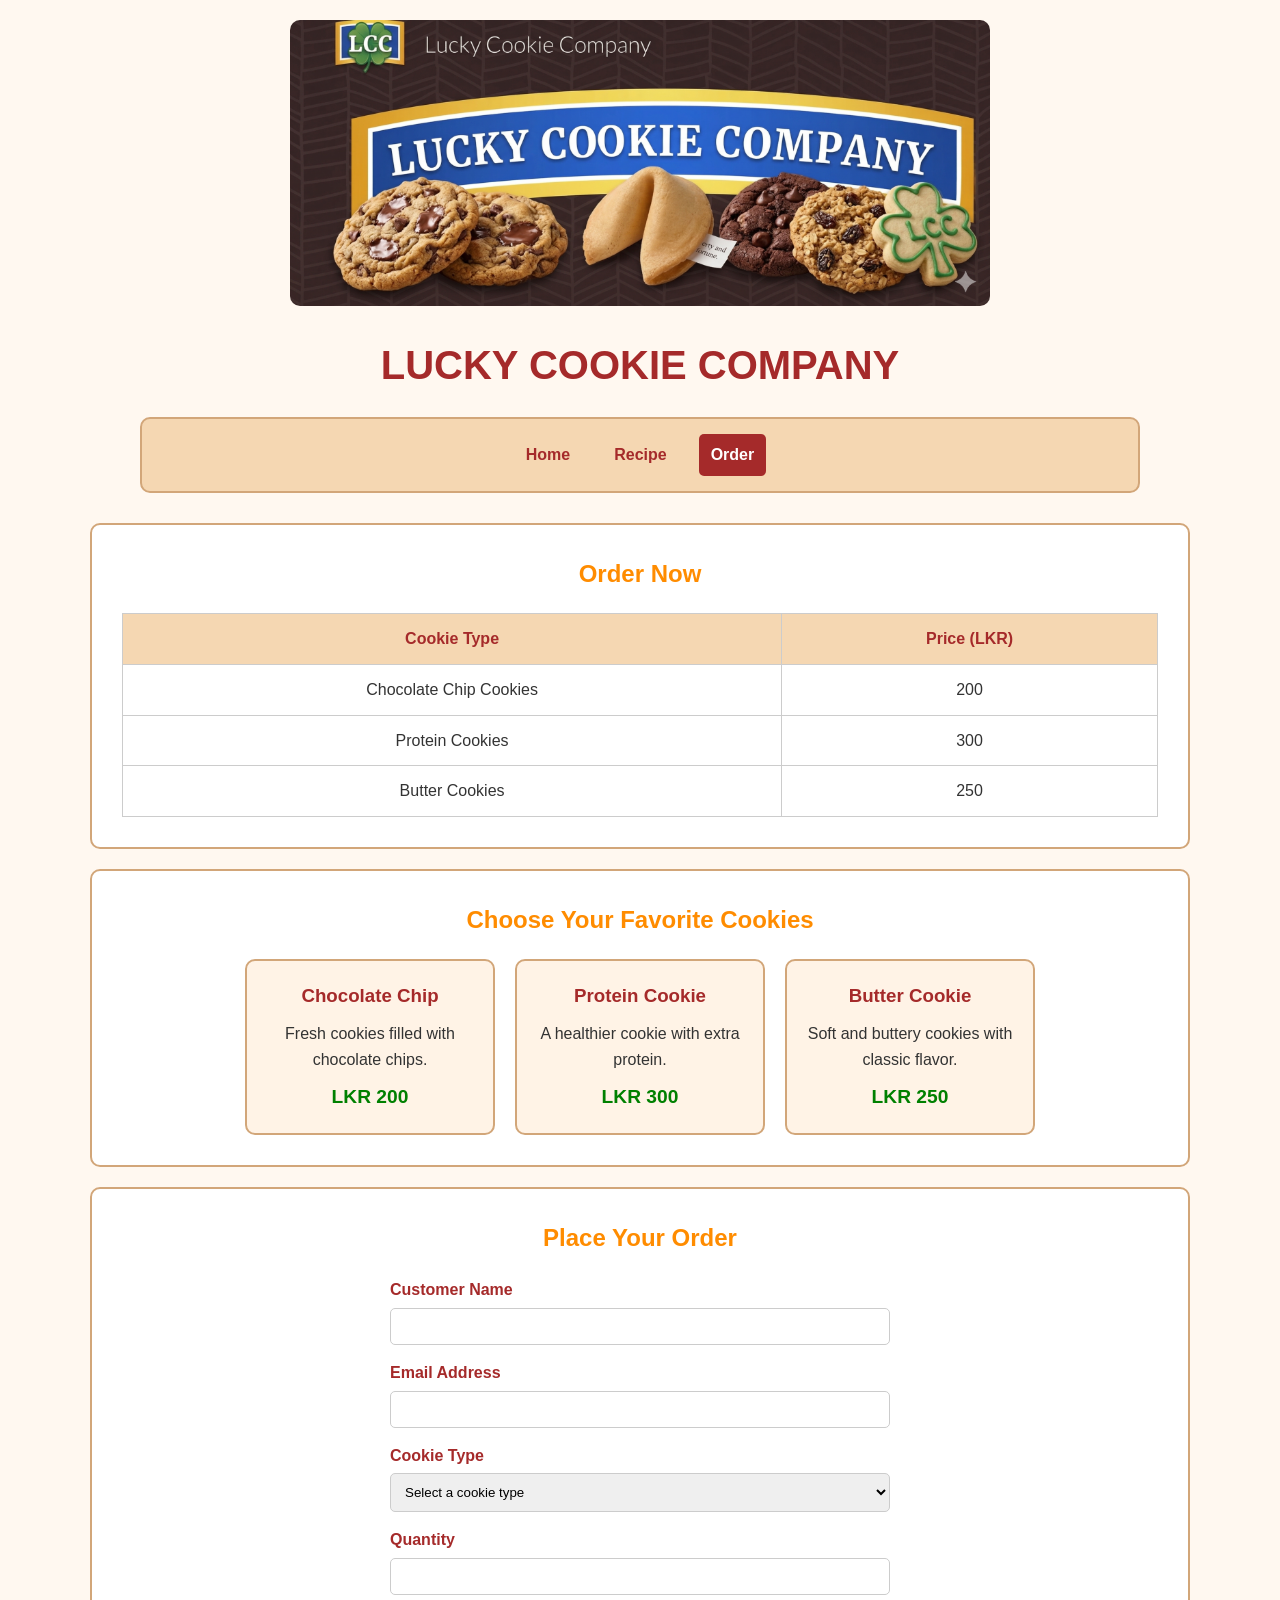
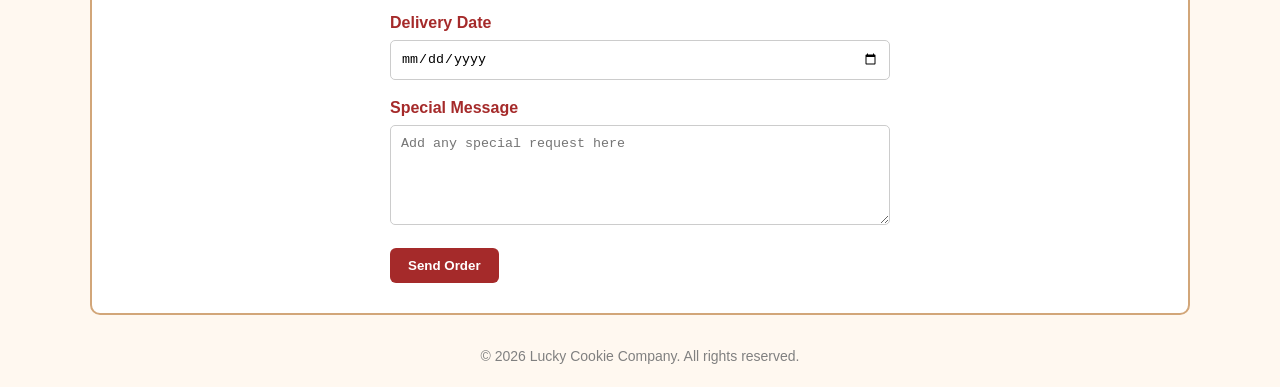
<file: order.html>
<!DOCTYPE html>
<html lang="en">
<head>
    <meta charset="UTF-8">
    <meta name="viewport" content="width=device-width, initial-scale=1.0">
    <title>Order - Lucky Cookie Company</title>
    <meta name="description" content="Order cookies from Lucky Cookie Company">
    <link rel="stylesheet" href="styles.css">
     <script src="https://www.google.com/recaptcha/api.js"></script>
</head>
<body>

    <header class="site-header">
        <img src="logo.png" alt="Lucky Cookie Company Logo" class="logo">
        <h1 id="main-title">Lucky Cookie Company</h1>

        <nav class="navigation-bar">
            <ul class="nav-items">
                <li class="nav-item"><a href="index.html">Home</a></li>
                <li class="nav-item"><a href="recipe.html">Recipe</a></li>
                <li class="nav-item"><a href="order.html" class="current-page">Order</a></li>
            </ul>
        </nav>
    </header>

    <main>
        <section class="content-section">
            <h2>Order Now</h2>

            <table class="price-table">
                <tr>
                    <th>Cookie Type</th>
                    <th>Price (LKR)</th>
                </tr>
                <tr>
                    <td>Chocolate Chip Cookies</td>
                    <td>200</td>
                </tr>
                <tr>
                    <td>Protein Cookies</td>
                    <td>300</td>
                </tr>
                <tr>
                    <td>Butter Cookies</td>
                    <td>250</td>
                </tr>
            </table>
        </section>

        <section class="content-section">
            <h2>Choose Your Favorite Cookies</h2>

            <div class="cookie-card-container">
                <div class="cookie-card">
                    <h3>Chocolate Chip</h3>
                    <p>Fresh cookies filled with chocolate chips.</p>
                    <p class="price">LKR 200</p>
                </div>

                <div class="cookie-card">
                    <h3>Protein Cookie</h3>
                    <p>A healthier cookie with extra protein.</p>
                    <p class="price">LKR 300</p>
                </div>

                <div class="cookie-card">
                    <h3>Butter Cookie</h3>
                    <p>Soft and buttery cookies with classic flavor.</p>
                    <p class="price">LKR 250</p>
                </div>
            </div>
        </section>

        <section class="content-section">
            <h2>Place Your Order</h2>

            <form action="https://formspree.io/f/YOUR_FORM_ID" method="POST" class="order-form">
                <label for="customerName">Customer Name</label>
                <input type="text" id="customerName" name="customerName" required>

                <label for="customerEmail">Email Address</label>
                <input type="email" id="customerEmail" name="customerEmail" required>

                <label for="cookieType">Cookie Type</label>
                <select id="cookieType" name="cookieType" required>
                    <option value="">Select a cookie type</option>
                    <option value="Chocolate Chip Cookies">Chocolate Chip Cookies</option>
                    <option value="Protein Cookies">Protein Cookies</option>
                    <option value="Butter Cookies">Butter Cookies</option>
                </select>

                <label for="quantity">Quantity</label>
                <input type="number" id="quantity" name="quantity" min="1" required>

                <label for="deliveryDate">Delivery Date</label>
                <input type="date" id="deliveryDate" name="deliveryDate" required>

                <label for="specialMessage">Special Message</label>
                <textarea id="specialMessage" name="specialMessage" placeholder="Add any special request here"></textarea>

                <button class="g-recaptcha" data-sitekey="6Lci-uQsAAAAAKy3vB-gisbSSWcPqaB3B52t3wws" data-callback="onSubmit" data-action="submit" type="submit"> Send Order </button>
            </form>
        </section>
    </main>

    <footer class="site-footer">
        <p>&copy; 2026 Lucky Cookie Company. All rights reserved.</p>
    </footer>

</body>
</html>
</file>
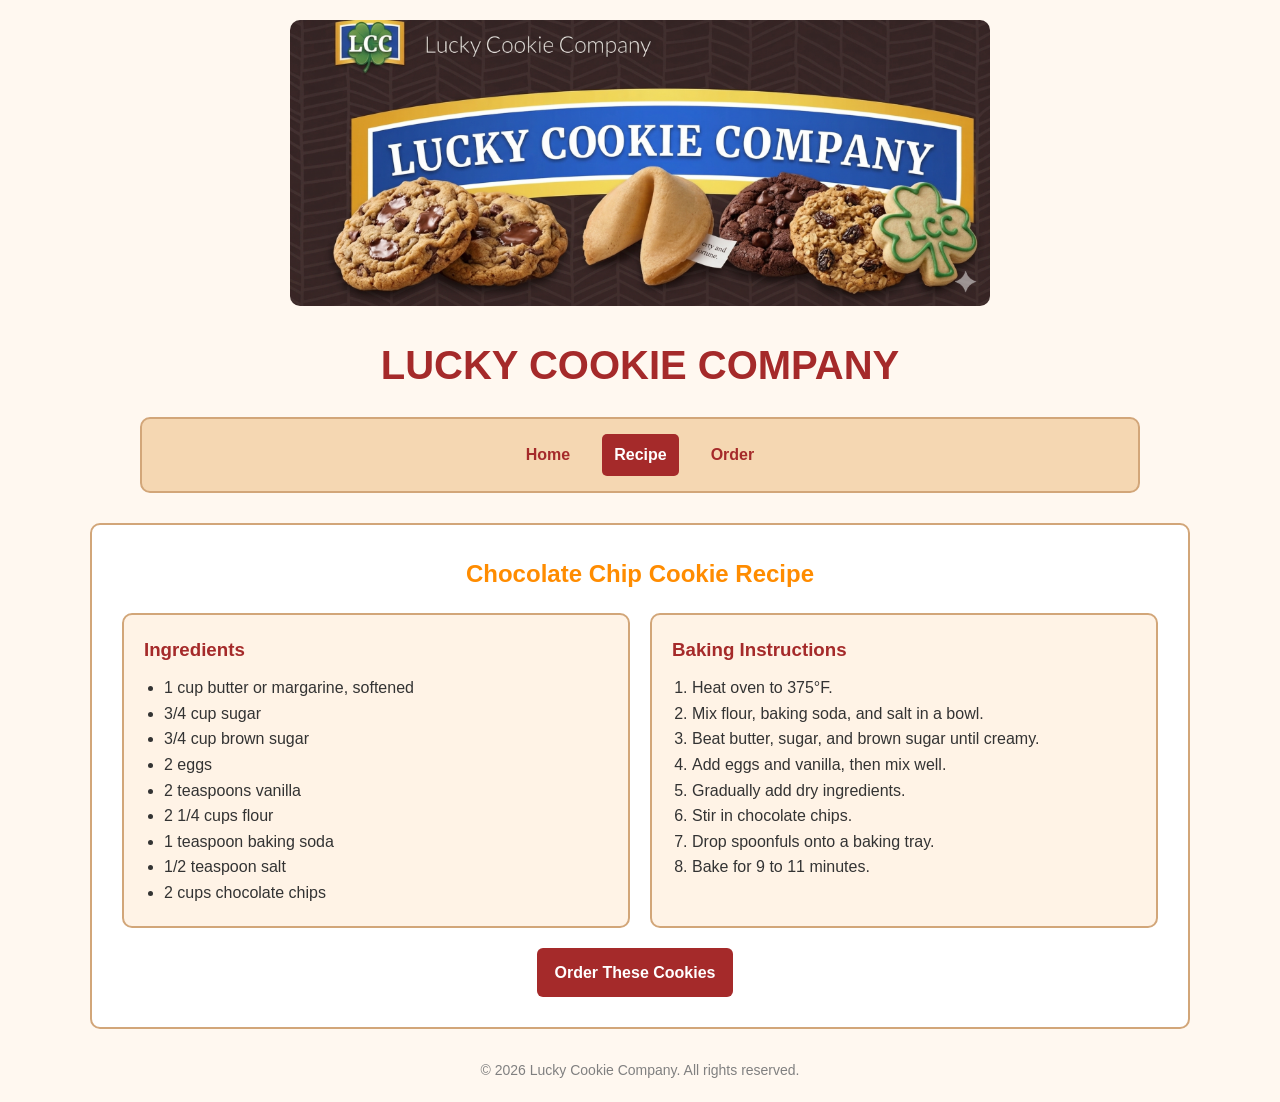
<file: recipe.html>
<!DOCTYPE html>
<html lang="en">
<head>
    <meta charset="UTF-8">
    <meta name="viewport" content="width=device-width, initial-scale=1.0">
    <title>Cookie Recipe - Lucky Cookie Company</title>
    <meta name="description" content="Chocolate Chip Cookie Recipe from Lucky Cookie Company">
    <link rel="stylesheet" href="styles.css">
</head>
<body>

    <header class="site-header">
        <img src="logo.png" alt="Lucky Cookie Company Logo" class="logo">
        <h1 id="main-title">Lucky Cookie Company</h1>

        <nav class="navigation-bar">
            <ul class="nav-items">
                <li class="nav-item"><a href="index.html">Home</a></li>
                <li class="nav-item"><a href="recipe.html" class="current-page">Recipe</a></li>
                <li class="nav-item"><a href="order.html">Order</a></li>
            </ul>
        </nav>
    </header>

    <main>
        <section class="content-section">
            <h2>Chocolate Chip Cookie Recipe</h2>

            <div class="recipe-layout">
                <div class="recipe-box">
                    <h3>Ingredients</h3>
                    <ul class="recipe-list">
                        <li>1 cup butter or margarine, softened</li>
                        <li>3/4 cup sugar</li>
                        <li>3/4 cup brown sugar</li>
                        <li>2 eggs</li>
                        <li>2 teaspoons vanilla</li>
                        <li>2 1/4 cups flour</li>
                        <li>1 teaspoon baking soda</li>
                        <li>1/2 teaspoon salt</li>
                        <li>2 cups chocolate chips</li>
                    </ul>
                </div>

                <div class="recipe-box">
                    <h3>Baking Instructions</h3>
                    <ol class="recipe-list">
                        <li>Heat oven to 375°F.</li>
                        <li>Mix flour, baking soda, and salt in a bowl.</li>
                        <li>Beat butter, sugar, and brown sugar until creamy.</li>
                        <li>Add eggs and vanilla, then mix well.</li>
                        <li>Gradually add dry ingredients.</li>
                        <li>Stir in chocolate chips.</li>
                        <li>Drop spoonfuls onto a baking tray.</li>
                        <li>Bake for 9 to 11 minutes.</li>
                    </ol>
                </div>
            </div>

            <div class="center-button">
                <a href="order.html" class="btn btn-primary">Order These Cookies</a>
            </div>
        </section>
    </main>

    <footer class="site-footer">
        <p>&copy; 2026 Lucky Cookie Company. All rights reserved.</p>
    </footer>

</body>
</html>
</file>
<file: styles.css>
/* -------- RESET -------- */
* {
    margin: 0;
    padding: 0;
    box-sizing: border-box;
}





:root{
    --body-background-color:#fff8f0;
}

/* -------- BODY -------- */
body {
    font-family: Arial, sans-serif;
    background-color: var(--body-background-color);
    color: #333;
    line-height: 1.6;
    padding: 20px;
}

/* -------- HEADER -------- */
.site-header {
    text-align: center;
    margin-bottom: 30px;
}

.logo {
    width: 100%;
    max-width: 700px;
    height: auto;
    border-radius: 10px;
}

#main-title {
    color: brown;
    font-size: 2.5rem;
    text-transform: uppercase;
    margin: 20px 0;
}

/* -------- NAVIGATION -------- */
.navigation-bar {
    background-color: #f5d7b2;
    padding: 15px;
    margin: 20px auto;
    border: 2px solid #d2a679;
    border-radius: 10px;
    max-width: 1000px;
}

.nav-items {
    list-style: none;
    display: flex;
    justify-content: center;
    gap: 20px;
}

.nav-item a:link,
.nav-item a:visited {
    color: brown;
    text-decoration: none;
    font-weight: bold;
    display: inline-block;
    padding: 8px 12px;
    border-radius: 5px;
    transition: background-color 0.3s, color 0.3s;
}

.nav-item a:hover,
.nav-item a:active {
    background-color: darkorange;
    color: white;
}

.current-page {
    background-color: brown;
    color: white !important;
}

/* -------- HERO SECTION -------- */
.hero-section {
    display: flex;
    justify-content: space-evenly;
    align-items: center;
    gap: 30px;
    background-color: white;
    border: 2px solid #d2a679;
    border-radius: 10px;
    padding: 30px;
    margin: 20px auto;
    max-width: 1100px;
}

.hero-text {
    flex: 1;
}

.hero-text h2 {
    color: darkorange;
    font-size: 2rem;
    margin-bottom: 15px;
}

.hero-text p {
    margin-bottom: 15px;
    font-size: 1.1rem;
}

.highlight-text {
    color: darkgreen;
    font-weight: bold;
}

.hero-image {
    flex: 1;
    text-align: center;
}

.hero-image img {
    width: 100%;
    max-width: 400px;
    border-radius: 10px;
}

/* -------- BUTTONS -------- */
.btn:link,
.btn:visited {
    text-decoration: none;
    padding: 10px 16px;
    border-radius: 6px;
    display: inline-block;
    font-weight: bold;
    margin-right: 10px;
    border: 2px solid transparent;
    cursor: pointer;
    transition: background-color 0.3s, color 0.3s;
}

.btn-primary:link,
.btn-primary:visited {
    background-color: brown;
    color: white;
}

.btn-primary:hover,
.btn-primary:active {
    background-color: darkorange;
    color: white;
}

.btn-secondary:link,
.btn-secondary:visited {
    background-color: green;
    color: white;
}

.btn-secondary:hover,
.btn-secondary:active {
    background-color: darkgreen;
    color: white;
}

/* -------- INFO BOXES -------- */
.info-section {
    display: flex;
    justify-content: center;
    gap: 20px;
    margin: 20px auto;
    max-width: 1100px;
}

.info-box {
    background-color: white;
    border: 2px solid #d2a679;
    border-radius: 10px;
    padding: 20px;
    flex: 1;
    text-align: center;
}

.info-box h3 {
    color: brown;
    margin-bottom: 10px;
}

/* -------- CONTENT SECTION -------- */
.content-section {
    background-color: white;
    border: 2px solid #d2a679;
    border-radius: 10px;
    padding: 30px;
    margin: 20px auto;
    max-width: 1100px;
}

.content-section h2 {
    color: darkorange;
    text-align: center;
    margin-bottom: 20px;
}

/* -------- RECIPE -------- */
.recipe-layout {
    display: flex;
    gap: 20px;
}

.recipe-box {
    flex: 1;
    background-color: #fff3e6;
    border: 2px solid #d2a679;
    border-radius: 10px;
    padding: 20px;
}

.recipe-box h3 {
    color: brown;
    margin-bottom: 10px;
}

.recipe-list {
    margin-left: 20px;
}

.center-button {
    text-align: center;
    margin-top: 20px;
}

/* -------- TABLE -------- */
.price-table {
    width: 100%;
    border-collapse: collapse;
    text-align: center;
}

.price-table th,
.price-table td {
    border: 1px solid #ccc;
    padding: 12px;
}

.price-table th {
    background-color: #f5d7b2;
    color: brown;
}

/* -------- COOKIE CARDS -------- */
.cookie-card-container {
    display: flex;
    justify-content: center;
    gap: 20px;
}

.cookie-card {
    background-color: #fff3e6;
    border: 2px solid #d2a679;
    border-radius: 10px;
    padding: 20px;
    width: 250px;
    text-align: center;
}

.cookie-card h3 {
    color: brown;
    margin-bottom: 10px;
}

.price {
    font-size: 1.2rem;
    font-weight: bold;
    color: green;
    margin-top: 10px;
}

/* -------- FORM -------- */
.order-form {
    max-width: 500px;
    margin: auto;
}

.order-form label {
    display: block;
    font-weight: bold;
    color: brown;
    margin-bottom: 5px;
}

.order-form input,
.order-form select,
.order-form textarea {
    width: 100%;
    padding: 10px;
    margin-bottom: 15px;
    border: 1px solid #ccc;
    border-radius: 5px;
}

.order-form textarea {
    min-height: 100px;
    resize: vertical;
}

.order-form button {
    background-color: brown;
    color: white;
    padding: 10px 18px;
    border: none;
    border-radius: 6px;
    font-weight: bold;
    cursor: pointer;
}

.order-form button:hover {
    background-color: darkorange;
}

/* -------- FOOTER -------- */
.site-footer {
    text-align: center;
    margin-top: 30px;
    color: gray;
    font-size: 14px;
}

/* -------- WEATHER API SECTION -------- */
.section-intro {
    text-align: center;
    margin-bottom: 20px;
}

.weather-controls {
    display: flex;
    justify-content: center;
    gap: 15px;
    margin-bottom: 20px;
}

.weather-controls select,
.weather-controls button {
    padding: 10px;
    border: 1px solid #d2a679;
    border-radius: 6px;
    font-size: 1rem;
}

.weather-controls button {
    background-color: brown;
    color: white;
    font-weight: bold;
    cursor: pointer;
}

.weather-controls button:hover {
    background-color: darkorange;
}

.weather-card {
    max-width: 450px;
    margin: auto;
    background-color: #fff3e6;
    border: 2px solid #d2a679;
    border-radius: 10px;
    padding: 20px;
    text-align: center;
}

.weather-card h3 {
    color: brown;
    margin-bottom: 10px;
}

/* -------- RESPONSIVE DESIGN -------- */
@media (max-width: 768px) {
    body {
        padding: 10px;
    }

    .nav-items,
    .hero-section,
    .info-section,
    .recipe-layout,
    .cookie-card-container,
    .weather-controls {
        flex-direction: column;
    }

    .hero-section,
    .content-section {
        padding: 20px;
    }

    #main-title {
        font-size: 2rem;
    }

    .weather-controls select,
    .weather-controls button {
        width: 100%;
    }
}
</file>
